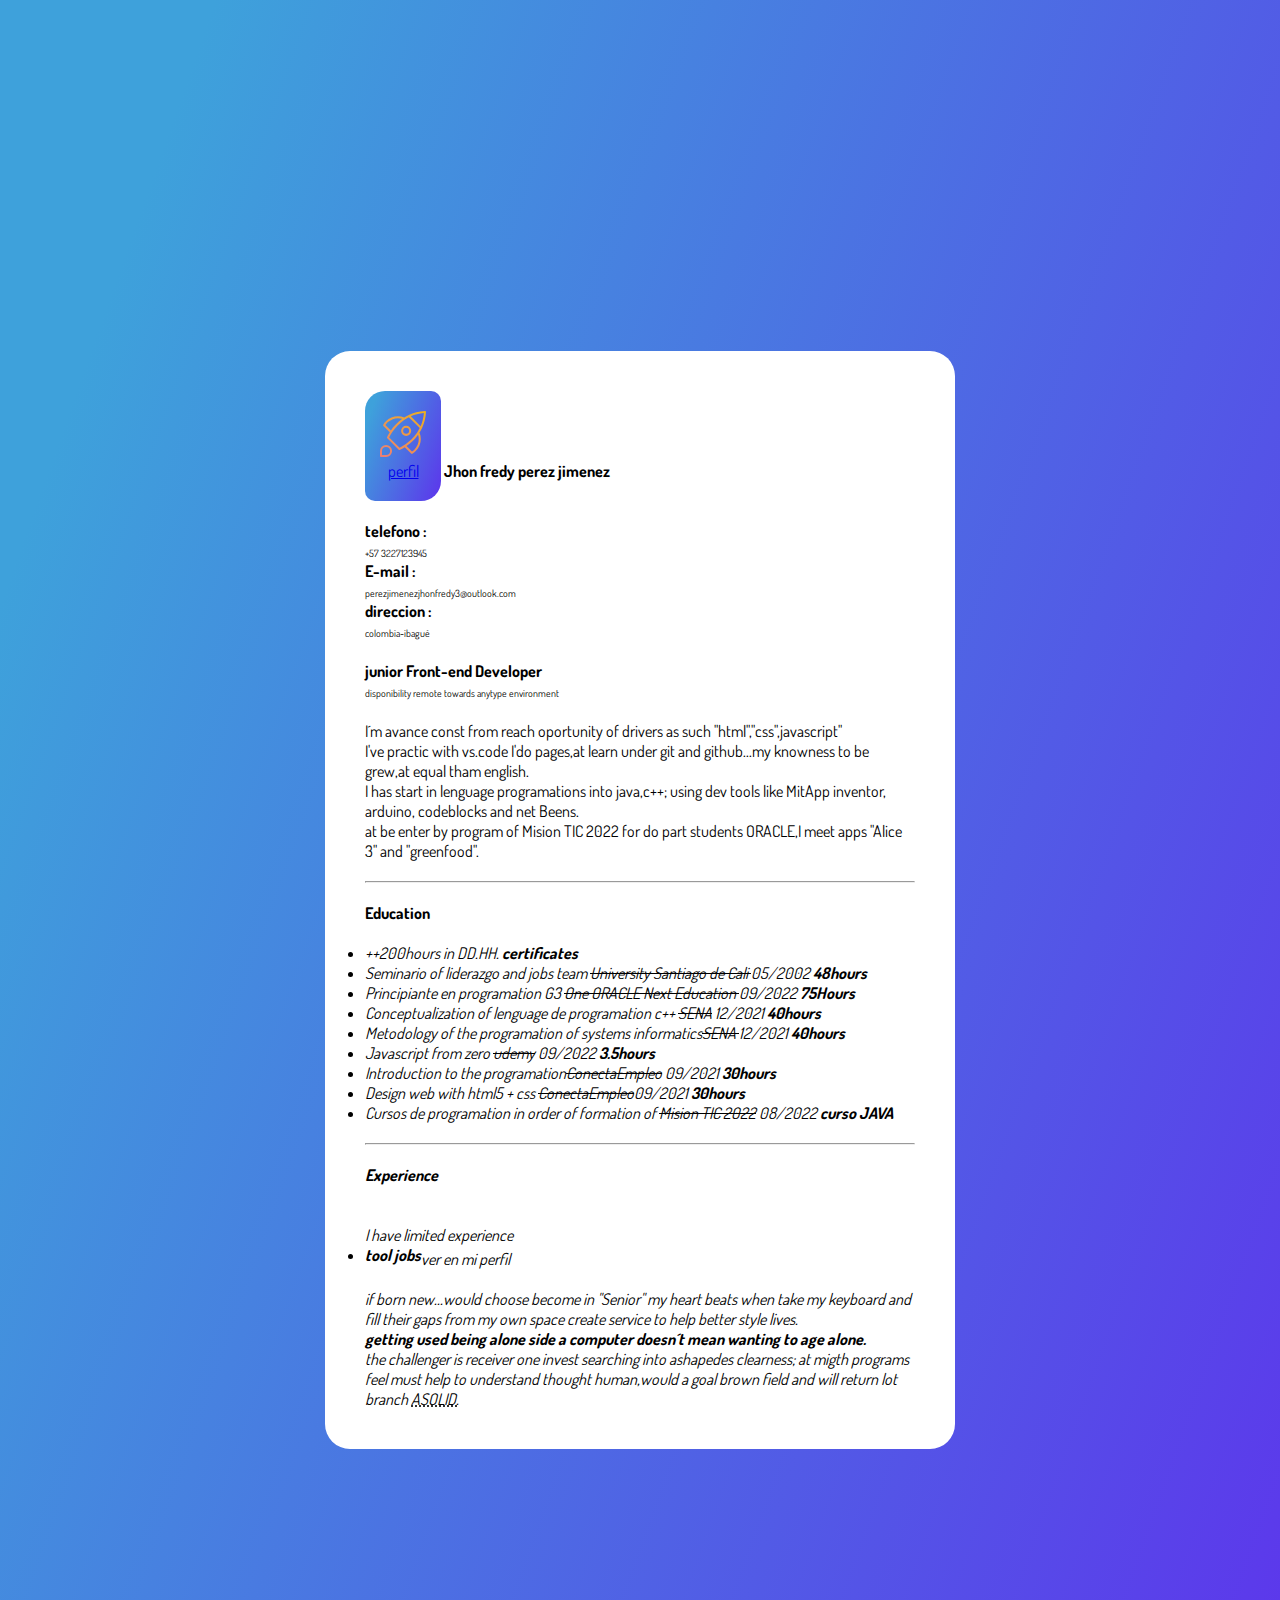
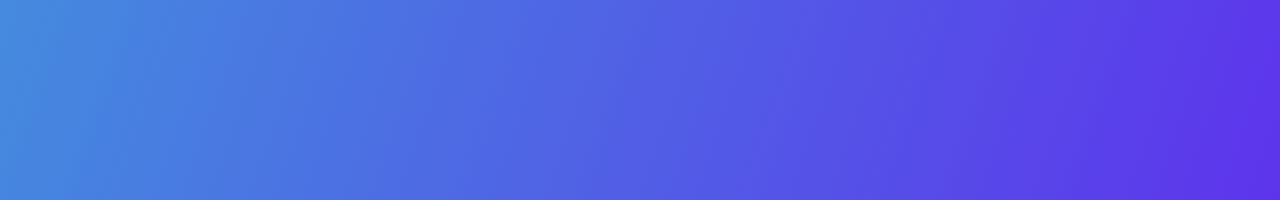
<file: index.html>
<!DOCTYPE html>
<html lang="en">
  <head>
    <meta charset="UTF-8" />
    <meta http-equiv="X-UA-Compatible" content="IE=edge" />
    <meta name="viewport" content="width=device-width, initial-scale=1.0" />
    <title>CV LETTERS</title>
    <link rel="icon" type="image/png" href="./assets/rocket.svg" />
    <link
      href="https://fonts.googleapis.com/css2?family=Dosis&family=Open+Sans&family=Parisienne&display=swap"
      rel="stylesheet"
    />
    <link rel="stylesheet" href="style.css" />
  </head>
  <body>
    <script src="patrocinadores.js"></script>
    <main>
      <div class="mainCard"> <a href="index2.html"> <button type="submit" class="btnCreate">
      <div class="title"><img src="./assets/rocket.svg" />
        </div> perfil</a>
      </button>
      <b>Jhon fredy perez jimenez</b>
       <br><br><h2> telefono : </h2><small>+57 3227123945</small>
      <h2>E-mail : </h2><small>perezjimenezjhonfredy3@outlook.com</small>
    <h2>direccion :</h2><small>colombia-ibagué</small>
     <br><br>   
   <h2>junior Front-end Developer</h2>
    <small>   disponibility remote towards anytype environment </small>
        <br><br>
        
        <p>I´m avance const from reach oportunity of drivers as such "html","css",javascript"</p>
        <p>I've practic with vs.code I'do pages,at learn under git and github...my knowness to be grew,at 
        equal tham english.</p>
        <p>I has start in lenguage programations into java,c++; using dev tools like MitApp inventor, arduino,
        codeblocks and net Beens.</p>
        <p>at be enter by program of Mision TIC 2022 for do part students ORACLE,I meet apps "Alice 3" and 
        "greenfood".</p>
        <br><hr><br>
        <h2>Education</h2><br>
        <li><em>++200hours in DD.HH.<b> certificates </b></li>
      <li><em>Seminario of liderazgo and jobs team </em><s>University Santiago de Cali </s>   05/2002  <b>48hours</p></b></li>
      <li><em>Principiante en programation G3</em> <s>One ORACLE Next Education </s>  09/2022   <b>75Hours</b></li>
        <li><em>Conceptualization of lenguage de programation c++</em>   <s>SENA</s>   12/2021 <b>40hours</b>  </li>
          <li><em>Metodology of the programation of systems informatics</em><s>SENA </s>12/2021  <b>40hours</b> </li>
            <li><em>  Javascript from zero </em><s>udemy</s> 09/2022    <b> 3.5hours</b> </li>
              <li><em>Introduction to the programation</em><s>ConectaEmpleo</s>  09/2021  <b>   30hours</b></li>
                <li><em> Design web with html5 + css </em>      <s>ConectaEmpleo</s>09/2021  <b>30hours</b></li>
                  <li><em> Cursos de programation in order of formation of <s>Mision TIC 2022</s></em>  08/2022  <b>curso JAVA</b></li>
                  <br><hr><br>
        <h2>Experience</h2>
        <br>
        <br>I have limited experience<br>
        <li><em> <b>tool jobs</b><sub>ver en mi perfil</sub></em></li><br>
         <p>if born new...would choose become in "Senior" 
        my heart beats when take my keyboard and fill their gaps
        from my own space create service to help better style lives.<p>
        <b>getting used being alone side a computer doesn´t mean wanting to age alone.</b></p>
        the challenger is receiver one invest searching into ashapedes clearness; at migth programs
        feel must help to understand thought human,would a goal brown field and will return lot branch <abbr title="I LIKE THIS">ASOLID.</abbr></h1>
        </div>
      </div>
    </main>
  </body>
</html>
</file>
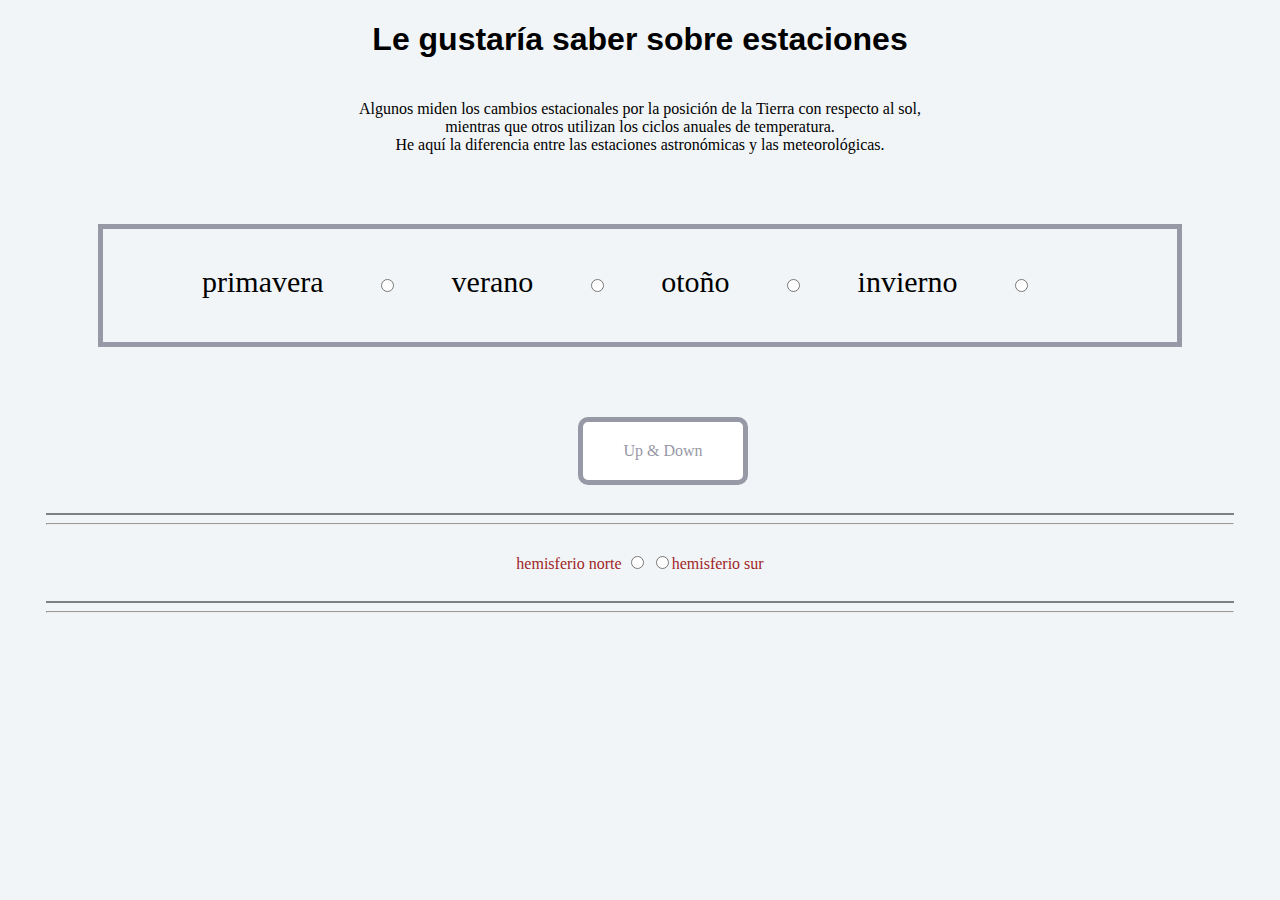
<file: btncheck/check1.html>
<!doctype html>
<html>
<head>
	<meta charset="utf-8">
	<meta name="viewport" content="width=device-width, initial-scale=1">
	<title>Portafolio</title>
<link rel="preconnect" href="https://fonts.gstatic.com" crossorigin>
<link rel="stylesheet" href="css/style.css">
</head>
<body>

	<header class="headerPrincipal">
		<h1>Le gustaría saber sobre estaciones</h1>
		<nav class="header">
	
<div id="headerPrincipal-nav" class="headerPrincipal-nav">
						
</div>

<form class="msj">
	<label for="checkbox" >Algunos miden los cambios estacionales por la posición de la Tierra con respecto al sol,<br>mientras que otros utilizan los ciclos anuales de temperatura.<br> He aquí la diferencia entre las estaciones astronómicas y las meteorológicas.</label>	
	<br>
	<div class="botonesCheckbox">
	<label for="checkbox1" >primavera</label>	
	<input  name="estado" id="checkbox1" class="checkbox" type="radio"value="verano">
	
	<label for="checkbox2" >verano</label>	
	<input name="estado" id="checkbox2" class="checkbox" type="radio" value="otoño">
	
	<label for="checkbox3" >otoño</label>	
	<input name="estado" id="checkbox3" class="checkbox" type="radio" value="invierno">
	
	<label for="checkbox4" >invierno</label>	
	<input name="estado" id="checkbox4" class="checkbox" type="radio" value="primavera">

</div>
<div id="box" class = "box">Up & Down </div>
</form>

<div class="containerEmisferios">
	
<hr class = "line"><hr>
		<form  id="msj1">
			
		<label class="msj1" for="checkbox5">hemisferio norte</label>	
		<input  class="colors" name="hemisferios" id="checkbox5" class="checkbox5" type="radio"  >
	
<label class="msj1" for="checkbox6"></label>
<input name="hemisferios" id="checkbox6" class="checkbox5" type="radio"  >hemisferio sur 
</form>

<hr class = "line"><hr>
            </nav>
		</div>
</header>
    <script src="check.js"></script>
    <script src="colors.js"></script>
</body>
</html>
</file>
<file: style.css>
* {
  margin: 0;
  padding: 0;
  font-family: 'Dosis', sans-serif;
  font-size: 16px;
}
main {
  
  width: 100vw;
  height: 200vh;
  background-image: linear-gradient(
    109.6deg,
    rgba(62, 161, 219, 1) 11.2%,
    rgba(93, 52, 236, 1) 100.2%
  );
  display: flex;
  align-items: center;
  justify-content: center;
}
.mainCard{
    width: 550px;
   border-radius: 25px;
  background-color: #fff;
  padding: 40px 40px 40px 40px;
}
p{
    font-family: 'Dosis', sans-serif;
}

.btnCreate {
  padding: 20px 15px;
  background-image: linear-gradient(
    109.6deg,
    rgba(62, 161, 219, 1) 11.2%,
    rgba(93, 52, 236, 1) 100.2%
  );
  border: none;
  color: #fff;
  border-radius: 5px;
  cursor: pointer;
  border-radius:20px 10px;
}
.btnCreate:hover {
  color: rgb(46, 54, 58);
background-image: linear-gradient(
  109.6deg,
  rgb(16, 148, 224) 11.2%,
  rgb(134, 104, 241) 100.2%
);
}
small{
  font-size: 10px;
}


@media(max-width: 769px) {
  main {
    padding: 20px;
    width: auto;
    height:auto;
  }
  .mainCard{
  width: 100vw;
  
  }
}
</file>
<file: btncheck/css/style.css>
body {
	background-color: #F2F5F7;
	font-family: 'Open Sans',Arial,sans-serif;
text-align: center;}

.containerEmisferios{
	width: 94%;
	margin:auto;
}
.msj{
	font-family: 'Arima', cursive;
	padding: 20px;
}
.botonesCheckbox {
	border: 5px solid #9799A6;
	float: middle;
	align-items:center; 
	margin: 70px;
	font-size: 30px;
	}
.checkbox{
margin: 50px;
}
.box{
	margin-top: 10px;
	margin-left: 550px;
padding:20px 20px;
color: #9799A6;
background-color: #FFF;
text-decoration: none;
transition: .5s;
border-radius: 10px;
    border: 5px solid #9799A6;
    width: 120px;
}
.line{
	color:grey;
	border: solid 1px;
	
}
#msj1{
	font-family: 'Arima', cursive;
	padding: 20px;
}
.checkbox5{
	color:greenyellow
}
.checkbox6{
color: rgb(158, 39, 39);
}

@media(max-width: 769px) {
	.msj{
font-size: 25px;
	}
	.botonesCheckbox {
		align-items: inherit;
		margin: 70px;
		text-align: center;
		padding: 10px;

	}
	.checkbox{
		
padding: 10px;
	}
	.checkbox{
		display: inline;
	}
	.box{
		position: absolute;
		margin-left: 300px;
	}
	.msj1{
font-size: 35px;
	display: inline-block;
	text-align: center;
	align-items: center;
	margin-right:30px;
}
	.checkbox5{
text-align: center;
align-items: center;
	}
	.containerEmisferios {
		width: 36%;
		margin: auto;
		text-align: center;
	}
}
</file>
